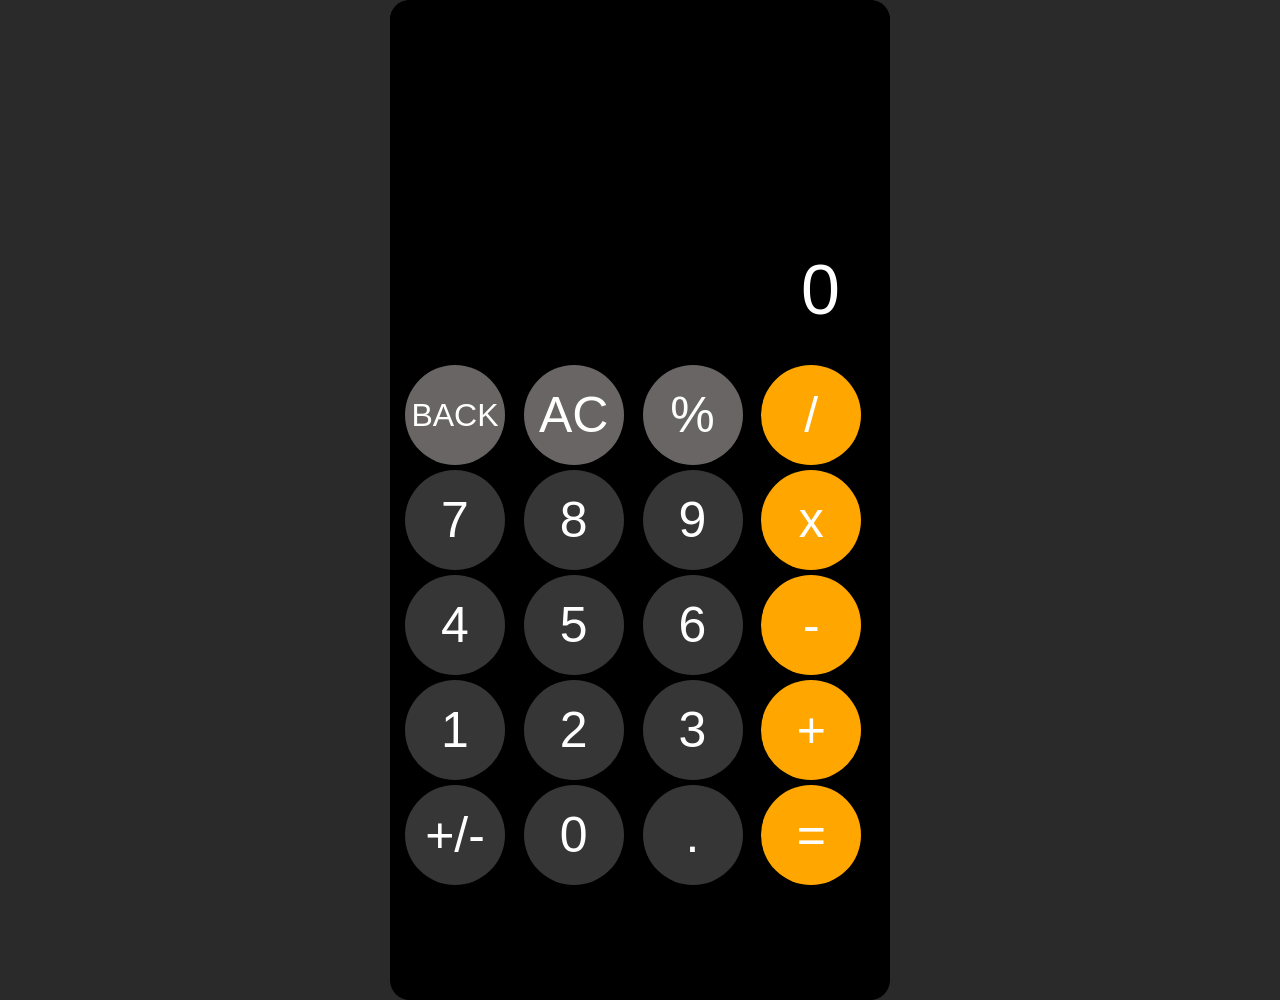
<file: index2.html>
<!DOCTYPE html>
<html lang="en">
<head>
     <title> simple calculator - only html</title>
     <link rel="stylesheet" href="style.css">
</head>
    <body>
        <div id="calculator">
        <div id="display" readonly>0</div>
            
            <div id="keys">
               <button onclick="appendtodisplay{'BACK'}" class="style" id="style">BACK</button>
                <button onclick="cleardisplay{}" class="style">AC</button>
                <button onclick="appendtodisplay{'%'}" class="style">%</button>
                <button onclick="appendtodisplay{'/'}" class="operator-btn">/</button>
                <button onclick="appendtodisplay{'7'}">7</button>
                <button onclick="appendtodisplay{'8'}">8</button>
                <button onclick="appendtodisplay{'9'}">9</button>
                <button onclick="appendtodisplay{'x'}" class="operator-btn">x</button>
                <button onclick="appendtodisplay{'4'}">4</button>
                <button onclick="appendtodisplay{'5'}">5</button>
                <button onclick="appendtodisplay{'6'}">6</button>
                <button onclick="appendtodisplay{'-'}" class="operator-btn">-</button>
                <button onclick="appendtodisplay{'1'}">1</button>
                <button onclick="appendtodisplay{'2'}">2</button>
                <button onclick="appendtodisplay{'3'}">3</button>
                <button onclick="appendtodisplay{'+'}" class="operator-btn">+</button>
                <button onclick="appendtodisplay{'+/-'}">+/-</button>
                <button onclick="appendtodisplay{'0'}">0</button>
                <button onclick="appendtodisplay{'.'}">.</button>
                <button onclick="calculate{}" class="operator-btn">=</button>
        
            </div>

        </div>
        
    </body>
</html>
</file>
<file: style.css>
body{
    margin: 0;
    display: flex;
    justify-content: center;
    height: 1000px;
    background-color: rgba(21, 20, 20, 0.906);
}
#calculator{
    font-family: arial, sans-serif;
    background-color: black;
    border-radius: 20px;
    max-width: 500px;
    overflow: hidden;

}
#display{
    width: 400px;
    padding: 50px;
    border: none;
    font-size: 70px;
    text-align: right;
     background-color: rgb(0, 0, 0);
     color: white;
     padding-bottom: 20px;
     padding-top: 250px;
     font: bold;

}
#keys{
    display: grid;
    grid-template-columns: repeat(4, 1fr);
    gap: 5px;
    padding: 10px;
    margin: 5px;


}

button{
    width: 100px;
    height: 100px;
    border: 10px;
    border-radius: 50px;
    background-color: rgb(55, 54, 54);
    color: white;
    font:bold;
    font-size: 50px;
    cursor: pointer;
}
button:hover{
    background-color: rgba(228, 224, 224, 0.556);

}
   .operator-btn{
    background-color: rgb(255, 166, 0);
   } 
    .style{
        background-color: rgba(235, 227, 227, 0.449);
        
    
    }
#style{
    font-size: 32px;
}
</file>
